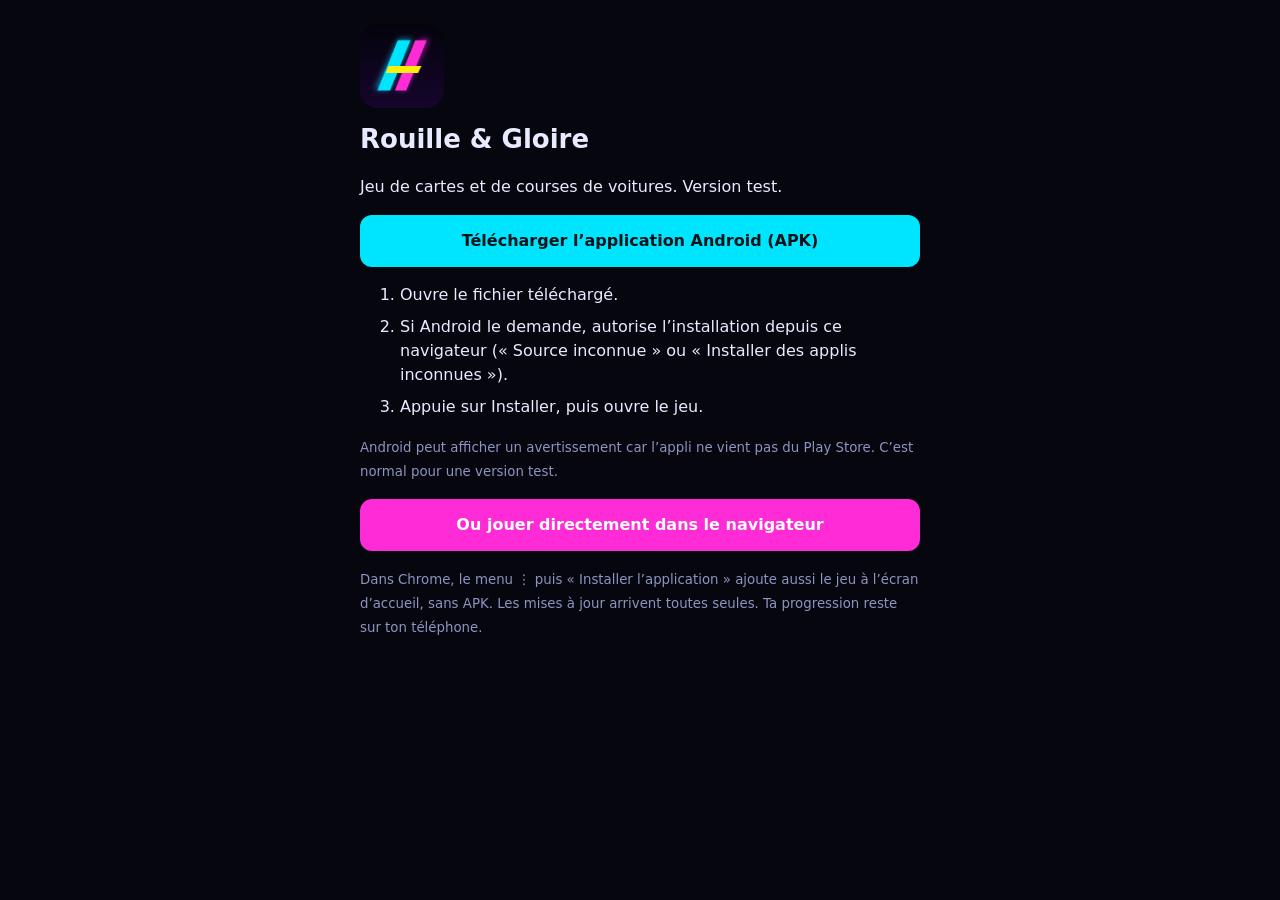
<file: game/telecharger.html>
<!doctype html><html lang="fr"><head><meta charset="utf-8"><meta name="viewport" content="width=device-width,initial-scale=1"><title>Rouille &amp; Gloire : installer</title>
<style>body{margin:0;font:16px/1.5 system-ui,sans-serif;background:#06070e;color:#e8ebff;padding:24px 18px;max-width:560px;margin-inline:auto}h1{font-size:26px;margin:.2em 0}a.b{display:block;text-align:center;background:#00e5ff;color:#031318;font-weight:700;padding:14px;border-radius:12px;text-decoration:none;margin:14px 0}a.c{background:#ff2bd6;color:#fff}li{margin:.5em 0}small{color:#8e94c0}img{width:84px;border-radius:18px}</style></head><body>
<img src="icon-192.png" alt=""><h1>Rouille &amp; Gloire</h1><p>Jeu de cartes et de courses de voitures. Version test.</p>
<a class="b" href="RouilleEtGloire.apk">Télécharger l’application Android (APK)</a>
<ol><li>Ouvre le fichier téléchargé.</li><li>Si Android le demande, autorise l’installation depuis ce navigateur (« Source inconnue » ou « Installer des applis inconnues »).</li><li>Appuie sur Installer, puis ouvre le jeu.</li></ol>
<p><small>Android peut afficher un avertissement car l’appli ne vient pas du Play Store. C’est normal pour une version test.</small></p>
<a class="b c" href="./">Ou jouer directement dans le navigateur</a>
<p><small>Dans Chrome, le menu ⋮ puis « Installer l’application » ajoute aussi le jeu à l’écran d’accueil, sans APK. Les mises à jour arrivent toutes seules. Ta progression reste sur ton téléphone.</small></p></body></html>
</file>
